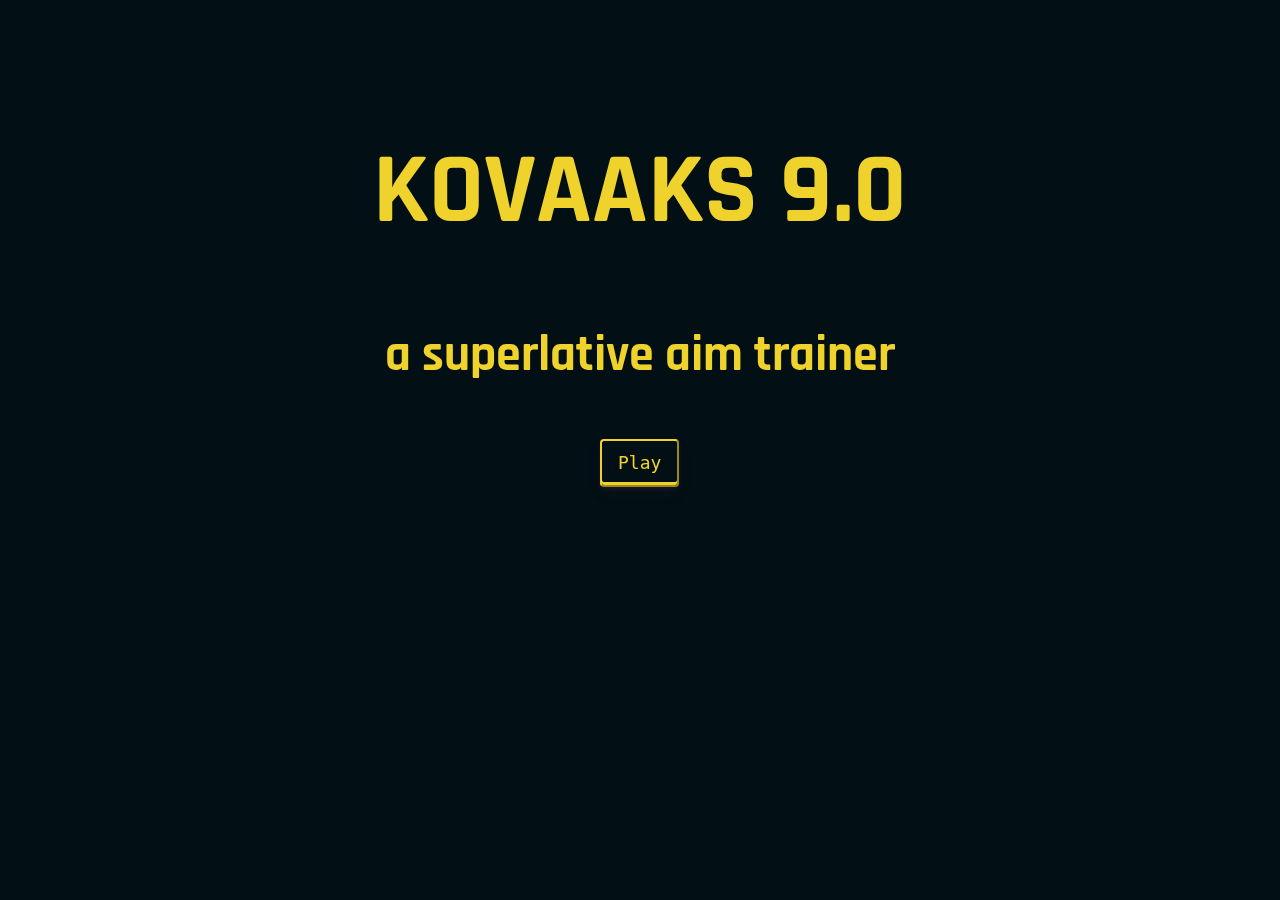
<file: index.html>
<html lang="en">
<head>
    <meta charset="UTF-8">
    <meta http-equiv="X-UA-Compatible" content="IE=edge">
    <meta name="viewport" content="width=device-width, initial-scale=1.0">
    <link rel="stylesheet" href="style.css">
    <title>Document</title>
</head>
<body>
    <h1 id="title">KOVAAKS 9.0</h1>
    <!--<div>
        <h2>difficulty</h2>
        <ul>
            <button onclick="setToHard()">hard</button>
            <button onclick="setToMedium()">medium</button>
            <button onclick="setToNoob()">noob</button>
        </ul>
    </div>-->
    <div id="maindiv">
        <h2 id="start">a superlative aim trainer</h2>
        <button class="button-30" role="button" onclick="playGame()">Play</button>
    </div>
    <script src="main.js"></script>
</body>
</html>
</file>
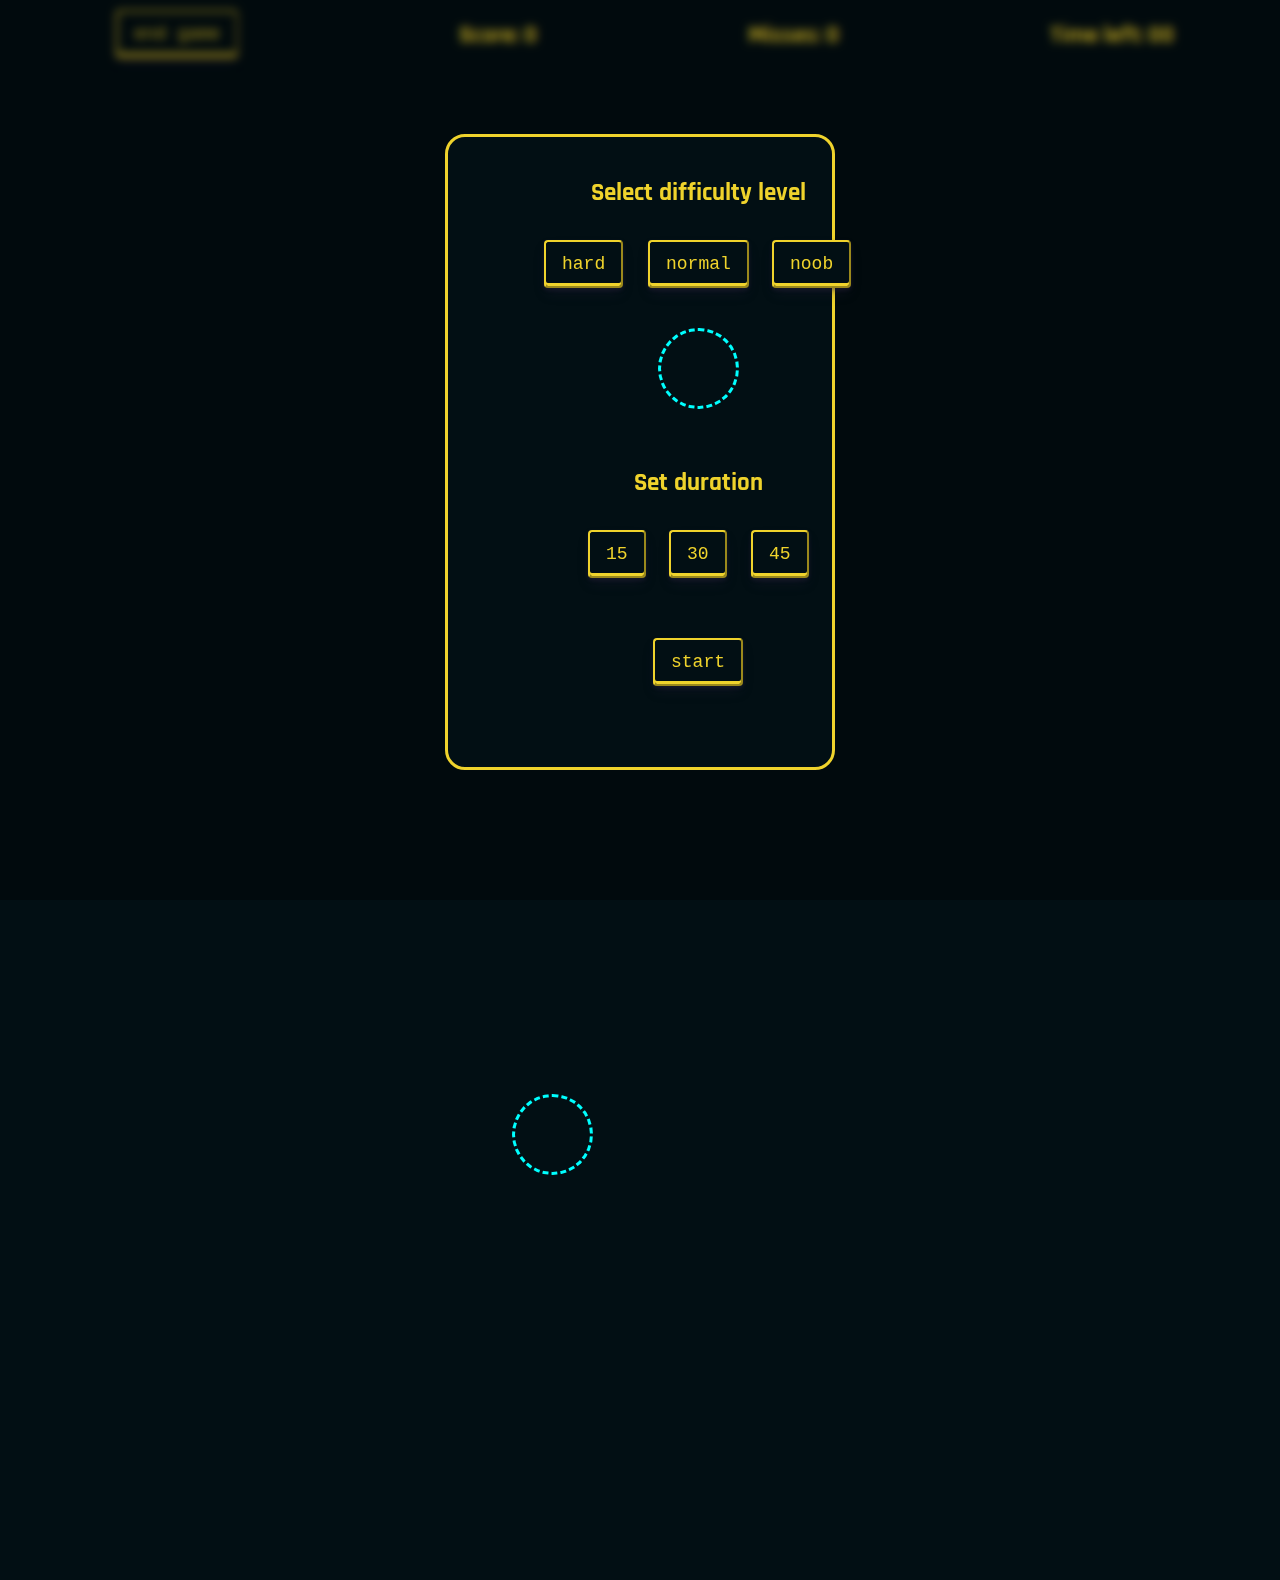
<file: game page.html>
<html lang="en">

<head>
    <meta charset="UTF-8">
    <meta http-equiv="X-UA-Compatible" content="IE=edge">
    <meta name="viewport" content="width=device-width, initial-scale=1.0">
    <link rel="stylesheet" href="style.css">
    <title>Document</title>
</head>

<body>
    <div id="timerScreen">
        <h1 id="homeTimer"></h1>
    </div>
    <div id="container">
        <button class="button-30" role="button" onclick="goBack()">end game</button>
        <h2 id="score">Score: 0</h2>
        <h2 id="misses">Misses: 0</h2>
        <h2 id="timer">Time left: 00</h2>
    </div>
    <div id="gameover">
        <h2 id="statTitle">stats:</h2>
        <h3 class="stats" id="hitStats">hits</h3>
        <h3 class="stats" id="missStats">misses</h3>
        <h3 class="stats" id="accuracyStats">accuracy: </h3>
        <h3 class="stats" id="durationStats">set duration: </h3>
        <h3 class="stats" id="difficultyStats">difficulty level: </h3>
        <button class="button-30" role="button" onclick="playGame()">restart</button>
    </div>
    <div id="gamesettingswrapper">
        <div id="gamesettings">
            <h2 id="settings">Select difficulty level</h2>
            <ul id="settingsButtons">
                <button class="button-30" role="button" onclick="setHard()">hard</button>
                <button class="button-30" role="button" onclick="setNormal()">normal</button>
                <button class="button-30" role="button" onclick="setNoob()">noob</button>
            </ul>
            <div id="tempTarget"></div>
        </div>
        <div id="timeWrapper">
            <h2 id="settings">Set duration</h2>
            <ul id="timeSettingsButtons">
                <button class="button-30" role="button" onclick="set15()">15</button>
                <button class="button-30" role="button" onclick="set30()">30</button>
                <button class="button-30" role="button" onclick="set45()">45</button>
            </ul>
            <button class="button-30" role="button" onclick="startGame()">start</button>
        </div>
    </div>
    <div id="wrapper" onclick="missFunc()">
        <div id="target" onclick="hitTarget()"></div>
    </div>
    <script src="main.js"></script>
</body>

</html>
</file>
<file: style.css>
/*
* Prefixed by https://autoprefixer.github.io
* PostCSS: v8.4.14,
* Autoprefixer: v10.4.7
* Browsers: last 4 version
*/


@import url('https://fonts.googleapis.com/css2?family=Rajdhani:wght@700&display=swap');

body {
    margin: 0%;
    overflow: hidden;
    background-color: #020F14;

}

ul {
    padding: 0;
    margin: 0;
}

#wrapper {
    width: 100%;
    height: 90%;
    background-color: #020F14;
    margin: 0%;
    margin-top: 0%;
    overflow: hidden;
}

#timerScreen {
    position: fixed;
    margin: 0px;
    width: 100%;
    height: 100%;
    overflow: hidden;
    background: rgba(0, 0, 0, 0.3);
    z-index: 5;
    -webkit-backdrop-filter: blur(5px);
    backdrop-filter: blur(5px);
}

#homeTimer {
    position: relative;
    color: #EFD32C;
    font-size: 500px;
    font-family: 'Rajdhani', sans-serif;
    text-align: center;
    margin: 0px;
    top: 50%;
    z-index: 6;
    -ms-transform: translateY(-50%);
    -webkit-transform: translateY(-50%);
    transform: translateY(-50%);


}

#gameover {
    display: none;
    position: relative;
    margin: auto;
    margin-top: 5%;
    width: 30%;
    height: 70%;
    background-color: #020F14;
    border-width: 3px;
    border-color: #EFD32C;
    border-radius: 20px;
    border-style: solid;
    z-index: 7;
    text-align: center;
}

#gamesettingswrapper {
    display: block;
    position: relative;
    margin: auto;
    margin-top: 5%;
    width: 30%;
    height: 70%;
    background-color: #020F14;
    border-width: 3px;
    border-color: #EFD32C;
    border-radius: 20px;
    border-style: solid;
    z-index: 7;
    text-align: center;
}

#gamesettings {
    position: absolute;
    left: 0;
    right: 0;
    margin-left: auto;
    margin-right: auto;
    width: 500px;
    margin-top: 20px;
}

#settings {
    position: relative;
    color: #EFD32C;
    font-size: 25px;
    margin-top: 20px;

    text-align: center;
    font-family: 'Rajdhani', sans-serif;
}

#statTitle {
    position: relative;
    color: #EFD32C;
    font-size: 40px;
    margin-top: 20px;
    padding: 15px;
    text-align: center;
    font-family: 'Rajdhani', sans-serif;
}

.stats {
    position: relative;
    color: #EFD32C;
    font-size: 25px;
    margin-top: 20px;
    padding: 5px;
    text-align: center;
    font-family: 'Rajdhani', sans-serif;
}

#settingsButtons {
    text-align: center;

    margin-top: 20px;

}

#timeSettingsButtons {
    text-align: center;
    margin-top: 20px;
    margin-bottom: 40px;
}

#timeWrapper {
    position: absolute;
    left: 0;
    right: 0;
    margin-left: auto;
    margin-right: auto;
    width: 500px;
    margin-top: 310px;
}


#timeInput {
    margin-bottom: 10px;
}

#title {
    position: relative;
    color: #EFD32C;
    font-size: 100px;
    margin-top: 10%;

    text-align: center;
    font-family: 'Rajdhani', sans-serif;
}

#start {
    text-align: center;
    font-family: 'Rajdhani', sans-serif;
    color: #EFD32C;
    font-size: 50px;
}

#score {
    display: inline;
    font-family: 'Rajdhani', sans-serif;
    color: #EFD32C;

}

#misses {
    display: inline;
    font-family: 'Rajdhani', sans-serif;
    color: #EFD32C;

}

#timer {
    display: inline;
    font-family: 'Rajdhani', sans-serif;
    color: #EFD32C;

}

#container {
    display: -webkit-box;
    display: -ms-flexbox;
    display: flex;
    -ms-flex-pack: distribute;
    justify-content: space-around;
    margin: 0%;
    background-color: #020F14;
    -webkit-user-select: none;
    -moz-user-select: none;
    -ms-user-select: none;
    user-select: none;

}

#target {
    position: relative;
    width: 75px;
    height: 75px;
    border-radius: 100%;
    border-style: dashed;
    border-color: aqua;
    background-color: rgba(0, 0, 0, 0);
    left: 40%;
    top: 40%;
}

#tempTarget {
    position: absolute;
    width: 75px;
    height: 75px;
    border-radius: 100%;
    border-style: dashed;
    border-color: aqua;
    background-color: rgba(0, 0, 0, 0);
    margin: auto;
    margin-top: 30px;
    margin-bottom: 50px;
    left: 0;
    right: 0;
    margin-left: auto;
    margin-right: auto;
    width: 75px
}

#maindiv {
    text-align: center;
}

/* CSS */
.button-30 {
    margin: 10px;
    -webkit-box-align: center;
    -ms-flex-align: center;
    align-items: center;
    -webkit-appearance: none;
    -moz-appearance: none;
    appearance: none;
    background-color: #020F14;
    border-radius: 4px;
    border-width: 2px;
    border-color: #EFD32C;
    -webkit-box-shadow: rgba(45, 35, 66, 0.4) 0 2px 4px, rgba(45, 35, 66, 0.3) 0 7px 13px -3px, #efd32c 0 -3px 0 inset;
    box-shadow: rgba(45, 35, 66, 0.4) 0 2px 4px, rgba(45, 35, 66, 0.3) 0 7px 13px -3px, #efd32c 0 -3px 0 inset;
    -webkit-box-sizing: border-box;
    box-sizing: border-box;
    color: #EFD32C;
    cursor: pointer;
    display: -webkit-inline-box;
    display: -ms-inline-flexbox;
    display: inline-flex;
    font-family: "JetBrains Mono", monospace;
    height: 48px;
    -webkit-box-pack: center;
    -ms-flex-pack: center;
    justify-content: center;
    line-height: 1;
    list-style: none;
    overflow: hidden;
    padding-left: 16px;
    padding-right: 16px;
    position: relative;
    text-align: center;
    text-decoration: none;
    -webkit-transition: -webkit-box-shadow .15s, -webkit-transform .15s;
    transition: -webkit-box-shadow .15s, -webkit-transform .15s;
    -o-transition: box-shadow .15s, transform .15s;
    transition: box-shadow .15s, transform .15s;
    transition: box-shadow .15s, transform .15s, -webkit-box-shadow .15s, -webkit-transform .15s;
    -moz-user-select: none;
    -ms-user-select: none;
    user-select: none;
    -webkit-user-select: none;
    -ms-touch-action: manipulation;
    touch-action: manipulation;
    white-space: nowrap;
    will-change: box-shadow, transform;
    font-size: 18px;
}

.button-30:focus {
    -webkit-box-shadow: #efd32c 0 0 0 1.5px inset, rgba(45, 35, 66, 0.4) 0 2px 4px, rgba(45, 35, 66, 0.3) 0 7px 13px -3px, #efd32c 0 -3px 0 inset;
    box-shadow: #efd32c 0 0 0 1.5px inset, rgba(45, 35, 66, 0.4) 0 2px 4px, rgba(45, 35, 66, 0.3) 0 7px 13px -3px, #efd32c 0 -3px 0 inset;
    outline: #EFD32C;

}

.button-30:hover {
    -webkit-box-shadow: rgba(45, 35, 66, 0.4) 0 4px 8px, rgba(45, 35, 66, 0.3) 0 7px 13px -3px, #efd32c 0 -3px 0 inset;
    box-shadow: rgba(45, 35, 66, 0.4) 0 4px 8px, rgba(45, 35, 66, 0.3) 0 7px 13px -3px, #efd32c 0 -3px 0 inset;
    -webkit-transform: translateY(-2px);
    -ms-transform: translateY(-2px);
    transform: translateY(-2px);
    background-color: #efd22c2b;
}

.button-30:active {
    -webkit-box-shadow: #efd32c 0 3px 7px inset;
    box-shadow: #efd32c 0 3px 7px inset;
    -webkit-transform: translateY(2px);
    -ms-transform: translateY(2px);
    transform: translateY(2px);
}
</file>
